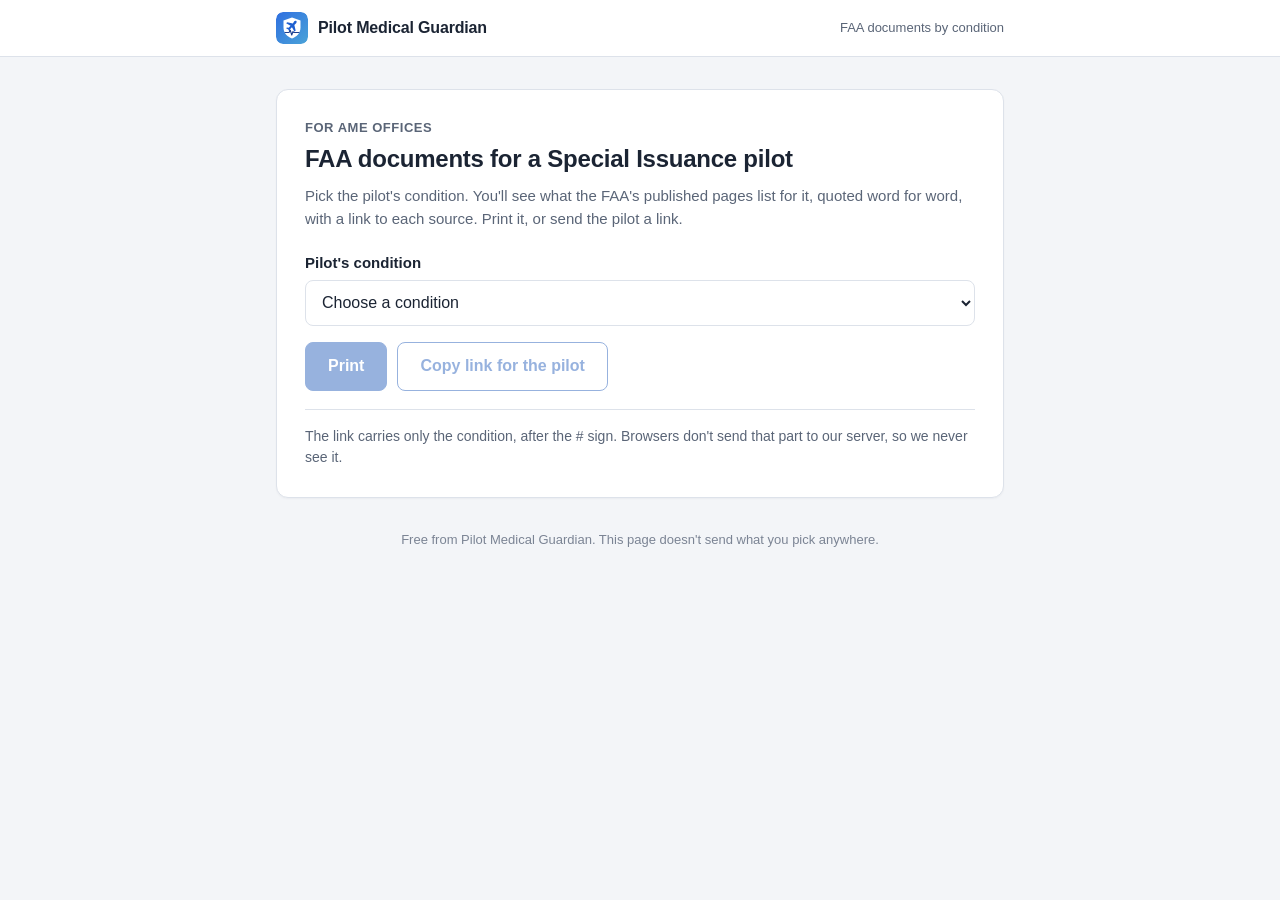
<file: sheet/index.html>
<!doctype html>
<html lang="en">
<head>
<meta charset="utf-8">
<meta name="viewport" content="width=device-width, initial-scale=1">
<meta name="referrer" content="no-referrer">
<title>FAA documents for a Special Issuance</title>
<style>
:root {
  color-scheme: light dark;
  --fg: #1b2433; --muted: #5a6577; --faint: #7b8494; --bg: #f3f5f8; --card: #ffffff; --rule: #dde2ea; --soft: #f7f9fc;
  --accent: #1a56b8; --accent-hover: #164a9f; --bar: #ffffff; --field: #ffffff; --quote: #c9d3e3;
}
@media (prefers-color-scheme: dark) {
  :root {
    --fg: #e8ecf2; --muted: #a3acba; --faint: #858e9c; --bg: #0f1318; --card: #181d24; --rule: #2a313b; --soft: #1d232b;
    --accent: #4d8ef0; --accent-hover: #6aa1f3; --bar: #141920; --field: #12171d; --quote: #3a4656;
  }
}
* { box-sizing: border-box; }
[hidden] { display: none !important; }
html { -webkit-text-size-adjust: 100%; }
body { margin: 0; background: var(--bg); color: var(--fg); font: 16px/1.55 -apple-system, BlinkMacSystemFont, "Segoe UI", Roboto, "Helvetica Neue", Arial, sans-serif; }
p { margin: 0 0 12px; }
a { color: var(--accent); text-underline-offset: 2px; }
a:focus-visible, button:focus-visible, select:focus-visible { outline: 3px solid var(--accent); outline-offset: 2px; }

.bar { background: var(--bar); border-bottom: 1px solid var(--rule); }
.bar-in { max-width: 760px; margin: 0 auto; padding: 12px 16px; display: flex; align-items: center; gap: 10px; }
.mark { flex: none; border-radius: 7px; }
.brand { font-weight: 650; font-size: 16px; letter-spacing: -0.01em; }
.tag { margin-left: auto; color: var(--muted); font-size: 13px; white-space: nowrap; }

main { max-width: 760px; margin: 0 auto; padding: 32px 16px 8px; }
.card { background: var(--card); border: 1px solid var(--rule); border-radius: 12px; padding: 28px; margin: 0 0 16px; box-shadow: 0 1px 2px rgba(16, 24, 40, 0.04); }
.eyebrow { color: var(--muted); font-size: 13px; font-weight: 600; letter-spacing: 0.04em; text-transform: uppercase; margin: 0 0 6px; }
h1, h2 { font-size: 24px; line-height: 1.25; letter-spacing: -0.01em; margin: 0 0 10px; }
.quiet { color: var(--muted); font-size: 15px; }

label { display: block; font-weight: 600; font-size: 15px; margin: 20px 0 6px; }
select, input { display: block; width: 100%; font: inherit; color: var(--fg); background: var(--field); border: 1px solid var(--rule); border-radius: 8px; padding: 11px 12px; min-height: 46px; }
.actions { display: flex; flex-wrap: wrap; gap: 10px; margin: 16px 0 8px; }
button { display: inline-flex; align-items: center; justify-content: center; gap: 8px; font: inherit; font-weight: 600; color: #fff; background: var(--accent); border: 1px solid var(--accent); border-radius: 8px; padding: 11px 22px; min-height: 46px; cursor: pointer; }
button:hover:not(:disabled) { background: var(--accent-hover); border-color: var(--accent-hover); }
button.secondary { color: var(--accent); background: transparent; }
button.secondary:hover:not(:disabled) { color: #fff; }
button:disabled { opacity: 0.45; cursor: default; }
#copied:empty { display: none; }
.actions a.btn { display: inline-flex; align-items: center; justify-content: center; box-sizing: border-box; font-weight: 600; color: var(--accent); background: transparent; border: 1px solid var(--accent); border-radius: 8px; padding: 11px 22px; min-height: 46px; text-decoration: none; }
.actions a.btn:hover { color: #fff; background: var(--accent-hover); border-color: var(--accent-hover); }
#linkbox { margin: 8px 0 12px; font-size: 15px; }
.privacy { margin: 18px 0 0; padding-top: 16px; border-top: 1px solid var(--rule); font-size: 14px; }

.dochead { border-bottom: 2px solid var(--fg); padding-bottom: 14px; margin: 0 0 20px; }
.dochead h2 { margin: 0 0 6px; }
.dochead .quiet { margin: 0; }
.printdate, .fill { display: none; }
.preview { margin: 8px 0 10px; }
.notice { background: var(--soft); border: 1px solid var(--rule); border-left: 4px solid var(--accent); border-radius: 8px; padding: 12px 14px; margin: 0 0 20px; }
.notice p { margin: 0 0 8px; font-weight: 600; }
ul.srclinks { margin: 0; padding: 0 0 0 20px; }
ul.srclinks > li { margin: 0 0 6px; overflow-wrap: anywhere; }
.verified { margin-top: 4px; }
.sendto { background: var(--soft); border: 1px solid var(--rule); border-left: 4px solid var(--accent); border-radius: 8px; padding: 12px 14px; margin: 0 0 20px; font-weight: 600; }

.letter { border: 1px solid var(--rule); border-left: 4px solid var(--accent); border-radius: 10px; padding: 12px 16px; margin: 0 0 16px; }
.letter p { margin: 0 0 6px; }
#letterlead { font-weight: 600; font-size: 15px; }

.block { border: 1px solid var(--rule); border-radius: 10px; margin: 0 0 16px; overflow: hidden; }
.block h3 { margin: 0; padding: 11px 16px; background: var(--soft); border-bottom: 1px solid var(--rule); font-size: 15px; line-height: 1.4; font-weight: 650; color: var(--fg); overflow-wrap: anywhere; }
.block > .body { padding: 14px 16px 12px; }
ul.quotes { margin: 0 0 8px; padding: 0 0 0 20px; }
ul.quotes > li { margin: 0 0 8px; padding-left: 4px; white-space: pre-line; overflow-wrap: anywhere; }
ul.quotes > li::marker { color: var(--faint); }
ul.sub { margin: 6px 0 0; padding: 0 0 0 22px; list-style: circle; }
ul.sub > li { margin: 0 0 4px; }
.more { color: var(--fg); font-size: 14px; margin: 4px 0 10px; padding: 8px 12px; background: var(--soft); border: 1px solid var(--rule); border-left: 3px solid var(--accent); border-radius: 6px; }
.q { margin: 0 0 6px; }
.meta { color: var(--muted); font-size: 13px; margin: 0; padding-top: 10px; border-top: 1px dashed var(--rule); }
.letter .meta { border-top: 0; padding-top: 2px; }
.url { display: none; }
.closing { margin-top: 20px; padding-top: 14px; border-top: 1px solid var(--rule); }
.closing p { font-size: 14px; }
.app { font-size: 15px; }
.app p { margin: 0; }
footer { color: var(--faint); font-size: 13px; text-align: center; padding: 8px 16px 40px; }
.printonly { display: none; }

@media (max-width: 480px) {
  main { padding-top: 20px; }
  .card { padding: 22px 16px; }
  .tag { display: none; }
  .actions button, .actions a.btn { flex: 1 1 100%; }
  .block h3, .block > .body { padding-left: 12px; padding-right: 12px; }
}
@media print {
  @page { size: letter; margin: 0.6in 0.65in 0.7in; @bottom-left { content: string(cond); font-size: 8pt; color: #333; } @bottom-right { content: counter(page) " / " counter(pages); font-size: 8pt; color: #333; } }
  #title { string-set: cond content(); }
  :root { --fg: #000; --muted: #333; --faint: #555; --bg: #fff; --card: #fff; --accent: #000; --rule: #999; --soft: #f2f2f2; }
  body { font-size: 10.5pt; line-height: 1.4; background: #fff; }
  .bar { border-bottom: 1.5pt solid #000; }
  .bar-in { max-width: none; padding: 0 0 6pt; }
  .tag { font-size: 9pt; color: #000; }
  main { max-width: none; padding: 10pt 0 0; }
  .card { padding: 0; margin: 0; border: 0; border-radius: 0; box-shadow: none; }
  .noprint, button, footer { display: none !important; }
  h2 { font-size: 16pt; }
  .dochead { border-bottom-width: 1pt; padding-bottom: 8pt; margin-bottom: 12pt; }
  .printdate { display: block; font-size: 9pt; color: #333; margin-top: 4pt; }
  .fill { display: flex; gap: 18pt; font-size: 9.5pt; margin: 0 0 12pt; }
  .fill span { flex: 1; border-bottom: 0.75pt solid #000; padding-bottom: 12pt; }
  .meta, .more, .closing, .letter, .notice { break-inside: avoid; }
  .notice { border-radius: 0; -webkit-print-color-adjust: exact; print-color-adjust: exact; }
  .more, .block .meta { break-before: avoid; }
  .block { break-inside: auto; border-color: #999; border-radius: 0; margin-bottom: 10pt; }
  .block h3 { font-size: 9.5pt; padding: 5pt 8pt; break-after: avoid; -webkit-print-color-adjust: exact; print-color-adjust: exact; }
  .block > .body { padding: 6pt 8pt; }
  .letter { border-radius: 0; break-inside: avoid; -webkit-print-color-adjust: exact; print-color-adjust: exact; }
  ul.quotes > li, ul.sub > li { break-inside: avoid; margin-bottom: 3pt; }
  .meta { font-size: 8.5pt; }
  a { color: #000; text-decoration: none; }
  .url { display: block; font-size: 8pt; word-break: break-all; }
  .printonly { display: block !important; }
}
</style>
</head>
<body>
<header class="bar">
  <div class="bar-in">
    <svg class="mark" viewBox="0 0 64 64" width="32" height="32" aria-hidden="true" focusable="false">
      <defs><linearGradient id="g" x1="0" y1="0" x2="1" y2="1"><stop offset="0" stop-color="#2f6fe0"/><stop offset="1" stop-color="#4aa3d8"/></linearGradient></defs>
      <rect width="64" height="64" rx="14" fill="url(#g)"/>
      <path d="M32 11 L49 17 V31 C49 42 41.5 49.5 32 53 C22.5 49.5 15 42 15 31 V17 Z" fill="#fff"/>
      <path d="M36.5 18.5 c1.2-1.2 3.2-1.4 4.2-.4 s.8 3-.4 4.2 l-3.6 3.6 2.6 11.2 -2.2 2.2 -5.2-8.8 -3.8 3.8 .5 3.4 -1.7 1.7 -2.3-4.4 -4.4-2.3 1.7-1.7 3.4 .5 3.8-3.8 -8.8-5.2 2.2-2.2 11.2 2.6 z" fill="#1f5fd0"/>
      <path d="M18 41 H26 L28.5 36.5 L31.5 46 L34 39 L35.5 41 H46" fill="none" stroke="#1d3f8f" stroke-width="2.2" stroke-linecap="round" stroke-linejoin="round"/>
    </svg>
    <span class="brand">Pilot Medical Guardian</span>
    <span class="tag">FAA documents by condition</span>
  </div>
</header>
<main>
  <section id="loading" class="card"><p class="quiet">Loading the list...</p></section>

  <section id="office" class="card noprint" hidden>
    <p class="eyebrow">For AME offices</p>
    <h1>FAA documents for a Special Issuance pilot</h1>
    <p class="quiet" id="intro">Pick the pilot's condition. You'll see what the FAA's published pages list for it, quoted word for word, with a link to each source. Print it, or send the pilot a link.</p>
    <label for="cond">Pilot's condition</label>
    <select id="cond"><option value="">Choose a condition</option></select>
    <div class="actions">
      <button id="print" type="button" disabled>Print</button>
      <button id="copy" type="button" class="secondary" disabled>Copy link for the pilot</button>
    </div>
    <p id="copied" class="quiet" aria-live="polite"></p>
    <input id="linkbox" type="text" readonly hidden aria-label="Link for the pilot">
    <p class="quiet privacy">The link carries only the condition, after the # sign. Browsers don't send that part to our server, so we never see it.</p>
  </section>

  <p id="preview" class="eyebrow preview noprint" hidden>Preview</p>
  <article id="sheet" class="card" hidden>
    <div class="dochead">
      <p class="eyebrow">FAA documents for a Special Issuance</p>
      <h2 id="title"></h2>
      <p class="quiet" id="wordsline">In the FAA's own words, from its published pages.</p>
      <p class="quiet verified" id="verified" hidden></p>
      <p class="printdate" id="printdate"></p>
    </div>
    <div class="fill"><span>Pilot</span><span>Date of birth</span><span>AME office</span></div>
    <p id="asknote" class="sendto" hidden>Ask your AME's office where to send these.</p>
    <div class="notice" id="recheck" hidden>
      <p>We're re-checking this list against the FAA's current pages. Until that's done, read the FAA's own pages:</p>
      <ul class="srclinks" id="srclinks"></ul>
    </div>
    <div class="letter" id="letter" hidden>
      <p id="letterlead"></p>
      <p class="q" id="letterq"></p>
      <p class="meta" id="lettermeta"></p>
    </div>
    <div id="blocks"></div>
    <div class="closing">
      <p class="quiet" id="pageline"></p>
      <p class="quiet" id="closingline">This is the FAA's published wording, not medical or certification advice, and not a review of any pilot's case.</p>
      <p class="quiet printonly">Free from Pilot Medical Guardian.</p>
    </div>
    <div id="pilotprint" class="actions noprint" hidden><button id="print2" type="button">Print</button><a id="openapp" class="btn" hidden>Open in the app</a></div>
    <p id="openappnote" class="quiet noprint" hidden>Opens Pilot Medical Guardian if it is installed on this iPhone, iPad or Mac.</p>
  </article>

  <section id="app" class="card app noprint" hidden><p class="quiet">With Guardian Pro, the Pilot Medical Guardian app can send these to your AME as one encrypted packet. <a href="https://apps.apple.com/app/id6772534988" target="_blank" rel="noopener noreferrer">Get it on the App Store</a></p></section>

  <section id="bad" class="card" hidden>
    <h1>This link looks incomplete</h1>
    <p>Copy the whole link, or ask your AME's office to send it again.</p>
  </section>

  <section id="error" class="card" hidden>
    <h1>The list didn't load</h1>
    <p>Check your connection and reload this page.</p>
  </section>
</main>
<footer id="foot" hidden>Free from Pilot Medical Guardian. This page doesn't send what you pick anywhere.</footer>
<script>
// The AME request sheet. Office view: pick a condition, print or copy a link.
// Pilot view: the link's #fragment (never sent to a server) carries only the condition id. No contact field
// (Ryan 11/12: removed, so nobody can make a link on our address that tells a pilot where to send records).
// Everything shown from the data is the FAA's words. The server serves the data only while a fresh daily re-check
// vouches for it (X-Sheet-Verified); otherwise it answers 503 and this page shows links-only mode from
// sheet-links.json: condition names and links to the FAA's pages, no quotes and no checked dates.
(async () => {
  const $ = (id) => document.getElementById(id);
  const views = ["loading", "office", "preview", "sheet", "app", "bad", "error", "foot"];
  const show = (...ids) => { for (const v of views) $(v).hidden = !ids.includes(v); };
  const FAA = /^https:\/\/(www\.faa\.gov|www\.ecfr\.gov)\//;
  const SI_ID = /^si-[a-z0-9-]+$/;   // the app's own Special Issuance checklist ids
  const day = (d) => new Date(d + "T00:00:00Z").toLocaleDateString("en-US", { year: "numeric", month: "short", day: "numeric", timeZone: "UTC" });
  const el = (tag, cls, text) => { const e = document.createElement(tag); if (cls) e.className = cls; if (text) e.textContent = text; return e; };
  const quote = (q) => "\u201C" + q + "\u201D";
  const TITLE = document.title;
  const stamp = () => { $("printdate").textContent = "Printed " + new Date().toLocaleDateString("en-US", { year: "numeric", month: "short", day: "numeric" }); };
  window.addEventListener("beforeprint", stamp);
  let copiedTimer = 0;
  const meta = (url, checked) => {
    const p = el("p", "meta"), a = el("a", null, "Source: FAA");
    if (FAA.test(url)) { a.href = url; a.target = "_blank"; a.rel = "noopener noreferrer"; }
    p.append(a, " \u00B7 Checked " + day(checked), el("span", "url", url));
    return p;
  };

  let data, linksOnly = false, verified = "";
  try {
    const r = await fetch("/sheet/sheet-data.json", { cache: "no-cache" });
    if (!r.ok) throw new Error("load");
    data = await r.json();
    verified = r.headers.get("X-Sheet-Verified") || "";
  } catch {
    try {
      const r = await fetch("/sheet/sheet-links.json", { cache: "no-cache" });
      if (!r.ok) throw new Error("load");
      data = await r.json();
      linksOnly = true;
    } catch { return show("error"); }
  }
  const vdate = verified ? new Date(verified) : null;
  if (!linksOnly && vdate && !isNaN(vdate.getTime())) {
    $("verified").textContent = "Re-checked against the FAA's current pages on " +
      vdate.toLocaleDateString("en-US", { year: "numeric", month: "short", day: "numeric" }) + ".";
    $("verified").hidden = false;
  }
  if (linksOnly) {
    $("wordsline").hidden = true;
    // Nothing is quoted in this mode, so the closing lines must not say it is.
    $("closingline").textContent = "Links to the FAA's own pages, not medical or certification advice, and not a review of any pilot's case.";
    $("intro").textContent = "Pick the pilot's condition. You'll see links to the FAA's published pages for it. Print it, or send the pilot a link.";
  }
  // Links-only mode: one link per FAA source, named by its file ("FAA page" for the condition's own page).
  const docName = (url) => {
    try { return "FAA document: " + decodeURIComponent(new URL(url).pathname.split("/").filter(Boolean).pop() || ""); }
    catch { return "FAA document"; }
  };
  function sources(c) {
    const ul = $("srclinks");
    ul.replaceChildren();
    for (const u of Array.isArray(c.sources) ? c.sources : []) {
      const li = el("li"), a = el("a", null, u === c.page ? "FAA page" : docName(u));
      if (FAA.test(u)) { a.href = u; a.target = "_blank"; a.rel = "noopener noreferrer"; }
      li.append(a, el("span", "url", u));
      ul.append(li);
    }
  }
  const byId = new Map(data.conditions.map((c) => [c.id, c]));

  function render(c, pilot) {
    $("title").textContent = c.name.trim();
    document.title = c.name.trim() + ": FAA documents for a Special Issuance";
    $("recheck").hidden = !linksOnly;
    if (linksOnly) sources(c);
    // The letter line only when the curated list has the FAA's letter sentence for this condition (c.letter).
    $("letter").hidden = linksOnly || !c.letter;
    if (!linksOnly && c.letter) {
      $("letterlead").textContent = "About the pilot's FAA Authorization letter, the FAA says:";
      $("letterq").textContent = quote(c.letter.quote);
      $("lettermeta").replaceWith(Object.assign(meta(c.letter.sourceURL, c.letter.checked), { id: "lettermeta" }));
    }
    // One block per FAA document: its own heading, its words in the FAA's order, its source and check date.
    // A quote is a string, or {quote, sub} for an FAA list item whose sub-items sit indented under it.
    // "more" adds our own line (not FAA words) saying the document lists more than the block quotes.
    const box = $("blocks");
    box.replaceChildren();
    for (const b of linksOnly ? [] : c.blocks) {
      const sec = el("section", "block"), ul = el("ul", "quotes");
      for (const q of b.quotes) {
        if (typeof q === "string") { ul.append(el("li", null, quote(q))); continue; }
        const li = el("li", null, quote(q.quote)), sub = el("ul", "sub");
        for (const s of Array.isArray(q.sub) ? q.sub : []) sub.append(el("li", null, quote(s)));
        if (sub.childElementCount) li.append(sub);
        ul.append(li);
      }
      const inner = el("div", "body");
      inner.append(ul);
      sec.append(el("h3", null, b.title), inner);
      if (b.more === true) {
        const p = el("p", "more"), a = el("a", null, "Read it in full on the FAA's page");
        if (FAA.test(b.sourceURL)) { a.href = b.sourceURL; a.target = "_blank"; a.rel = "noopener noreferrer"; }
        p.append("This FAA page lists more than is quoted here. ", a, ".");
        inner.append(p);
      }
      inner.append(meta(b.sourceURL, b.checked));
      box.append(sec);
    }
    const page = $("pageline"), a = el("a", null, "the FAA's page for this condition");
    if (FAA.test(c.page)) { a.href = c.page; a.target = "_blank"; a.rel = "noopener noreferrer"; }
    page.replaceChildren("Not every word on the FAA's page is quoted here. Read ", a, ".", el("span", "url", c.page));
    page.hidden = linksOnly; // links-only: the condition's FAA page is already the first link in the notice
    $("asknote").hidden = !pilot;
    $("pilotprint").hidden = !pilot;
  }

  function office() {
    const sel = $("cond");
    if (sel.options.length === 1) for (const c of data.conditions) sel.append(new Option(c.name.trim(), c.id));
    const update = () => {
      const c = byId.get(sel.value);
      $("print").disabled = $("copy").disabled = !c;
      $("copied").textContent = "";
      clearTimeout(copiedTimer);
      $("copy").textContent = "Copy link for the pilot";
      if (!c) document.title = TITLE;
      $("linkbox").hidden = true;
      if (c) { render(c, false); stamp(); show("office", "preview", "sheet", "foot"); }
      else show("office", "foot");
    };
    sel.onchange = update;
    $("print").onclick = () => window.print();
    $("copy").onclick = async () => {
      const p = new URLSearchParams({ for: "pilot", c: sel.value });
      const link = location.origin + location.pathname + "#" + p.toString();
      try {
        await navigator.clipboard.writeText(link);
        $("copy").textContent = "Copied";
        clearTimeout(copiedTimer);
        copiedTimer = setTimeout(() => { $("copy").textContent = "Copy link for the pilot"; }, 2000);
        $("copied").textContent = "Link copied. Paste it into an email or text to the pilot.";
      } catch {
        $("copied").textContent = "Copy this link and send it to the pilot:";
        $("linkbox").value = link;
        $("linkbox").hidden = false;
        $("linkbox").select();
      }
    };
    update();
  }

  function route() {
    const p = new URLSearchParams(location.hash.slice(1));
    if (p.get("for") !== "pilot") return office();
    const c = byId.get(p.get("c") || "");
    if (!c) { document.title = TITLE; return show("bad", "foot"); }
    render(c, true);
    // Opens the pilot's app on this condition's FAA checklist (pmg://si). Only a known condition's own id goes in it.
    // Shown only on Apple devices (iPadOS reports itself as a Mac), where the app can be installed; elsewhere the
    // link would do nothing. The App Store link below covers getting the app.
    const appleDevice = /iPhone|iPad|iPod|Macintosh/.test(navigator.userAgent);
    const showApp = appleDevice && SI_ID.test(c.id);
    $("openapp").hidden = $("openappnote").hidden = !showApp;
    if (showApp) $("openapp").href = "pmg://si?faa=" + c.id;
    stamp();
    show("sheet", "app", "foot");
  }
  $("print2").onclick = () => window.print();
  window.addEventListener("hashchange", route);
  route();
})();
</script>
</body>
</html>
</file>
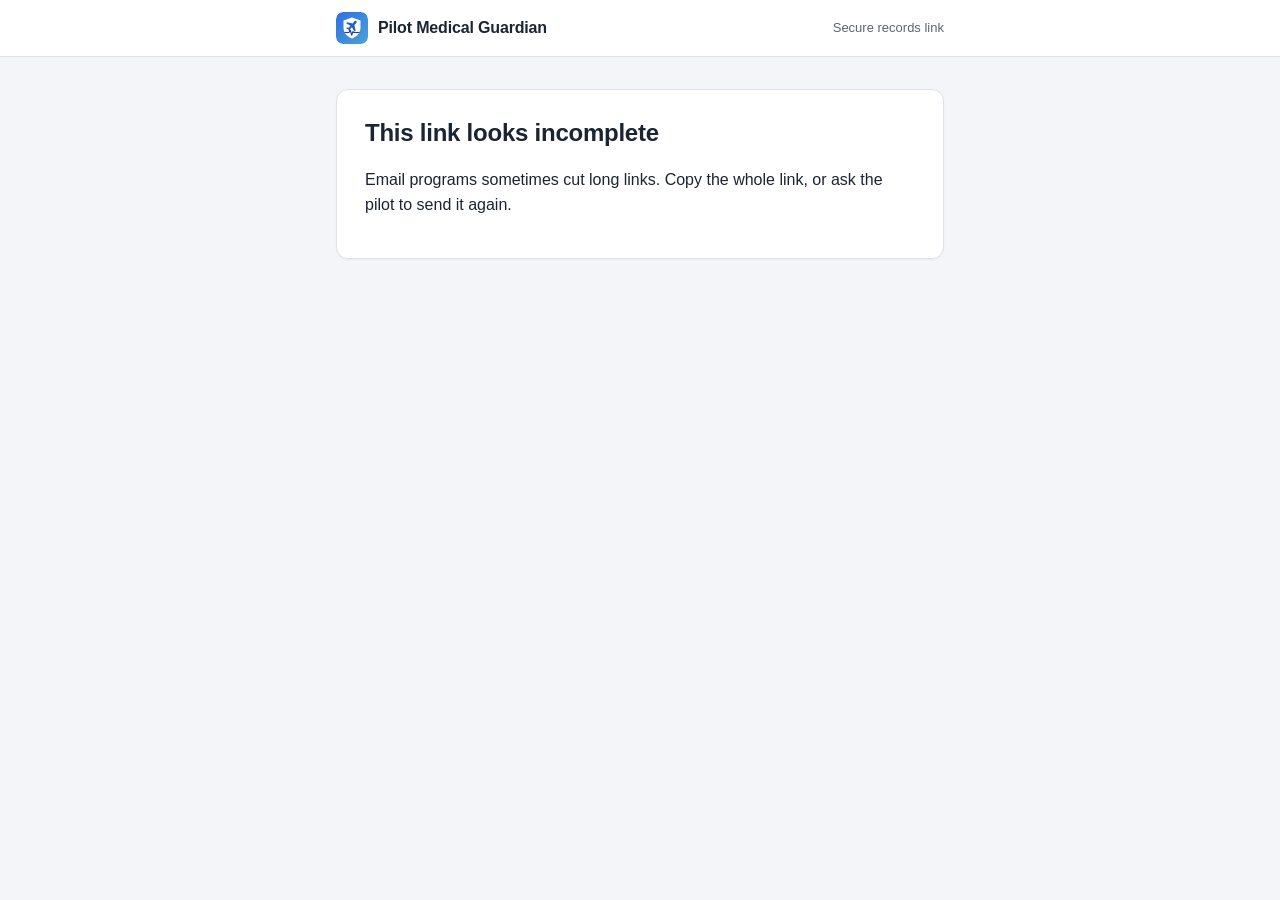
<file: viewer.html>
<!doctype html>
<html lang="en">
<head>
<meta charset="utf-8">
<meta name="viewport" content="width=device-width, initial-scale=1">
<meta name="robots" content="noindex, nofollow">
<meta name="referrer" content="no-referrer">
<title>Medical records from a pilot</title>
<style>
:root {
  color-scheme: light dark;
  --fg: #1b2433; --muted: #5a6577; --faint: #7b8494; --bg: #f3f5f8; --card: #ffffff; --rule: #dde2ea; --soft: #f7f9fc;
  --accent: #1a56b8; --accent-hover: #164a9f; --bar: #ffffff; --ok: #1e7a46; --err: #b42318;
}
@media (prefers-color-scheme: dark) {
  :root {
    --fg: #e8ecf2; --muted: #a3acba; --faint: #858e9c; --bg: #0f1318; --card: #181d24; --rule: #2a313b; --soft: #1d232b;
    --accent: #4d8ef0; --accent-hover: #6aa1f3; --bar: #141920; --ok: #4cc27f; --err: #f2867c;
  }
}
* { box-sizing: border-box; }
[hidden] { display: none !important; }
html { -webkit-text-size-adjust: 100%; }
body { margin: 0; background: var(--bg); color: var(--fg); font: 16px/1.55 -apple-system, BlinkMacSystemFont, "Segoe UI", Roboto, "Helvetica Neue", Arial, sans-serif; }
p { margin: 0 0 12px; }
a { color: var(--accent); text-underline-offset: 2px; }
a:focus-visible, button:focus-visible { outline: 3px solid var(--accent); outline-offset: 2px; }

.bar { background: var(--bar); border-bottom: 1px solid var(--rule); }
.bar-in { max-width: 640px; margin: 0 auto; padding: 12px 16px; display: flex; align-items: center; gap: 10px; }
.mark { flex: none; border-radius: 7px; }
.brand { font-weight: 650; font-size: 16px; letter-spacing: -0.01em; }
.tag { margin-left: auto; color: var(--muted); font-size: 13px; white-space: nowrap; }

main { max-width: 640px; margin: 0 auto; padding: 32px 16px 8px; }
.card { background: var(--card); border: 1px solid var(--rule); border-radius: 12px; padding: 28px; box-shadow: 0 1px 2px rgba(16, 24, 40, 0.04); }
.eyebrow { color: var(--muted); font-size: 13px; font-weight: 600; letter-spacing: 0.04em; text-transform: uppercase; margin: 0 0 6px; }
h1 { font-size: 24px; line-height: 1.25; letter-spacing: -0.01em; margin: 0 0 20px; }
.quiet { color: var(--muted); font-size: 15px; margin: 0; }

.doc { display: flex; align-items: center; gap: 14px; padding: 14px 16px; background: var(--soft); border: 1px solid var(--rule); border-radius: 10px; }
.doc-icon { flex: none; color: var(--faint); }
.doc-text { min-width: 0; }
.doc-name { font-weight: 600; margin: 0; overflow-wrap: anywhere; }
.doc-meta { color: var(--muted); font-size: 14px; margin: 2px 0 0; }

.facts { display: grid; grid-template-columns: 1fr 1fr; gap: 0; margin: 16px 0 24px; border: 1px solid var(--rule); border-radius: 10px; overflow: hidden; }
.facts div { padding: 10px 16px; }
.facts div + div { border-left: 1px solid var(--rule); }
.facts dt { color: var(--muted); font-size: 13px; }
.facts dd { margin: 2px 0 0; font-weight: 600; font-variant-numeric: tabular-nums; }

button { display: inline-flex; align-items: center; justify-content: center; gap: 8px; font: inherit; font-size: 17px; font-weight: 600; color: #fff; background: var(--accent); border: 0; border-radius: 8px; padding: 13px 28px; cursor: pointer; min-height: 48px; }
button:hover { background: var(--accent-hover); }
button:disabled { opacity: 0.6; cursor: default; }
.meter { height: 6px; margin: 14px 0 0; background: var(--rule); border-radius: 3px; overflow: hidden; }
.meter-fill { height: 100%; width: 0; background: var(--accent); transition: width 0.2s ease; }
.progress { margin: 10px 0 0; font-size: 15px; color: var(--muted); min-height: 0; }
.progress:empty { display: none; }
.progress.done { color: var(--ok); font-weight: 600; }

.notes { list-style: none; margin: 24px 0 0; padding: 20px 0 0; border-top: 1px solid var(--rule); }
.notes li { display: flex; gap: 10px; color: var(--muted); font-size: 14px; line-height: 1.5; }
.notes li + li { margin-top: 10px; }
.notes svg { flex: none; margin-top: 1px; color: var(--faint); }

.resource { margin: 16px 0 0; padding: 16px 20px; border: 1px solid var(--rule); border-radius: 12px; background: var(--card); font-size: 15px; }
.resource p { margin: 0; }
.resource-title { color: var(--muted); }


@media (max-width: 480px) {
  main { padding-top: 20px; }
  .card { padding: 22px 18px; }
  .tag { display: none; }
  button { width: 100%; }
}
@media print {
  body { background: #fff; color: #000; }
  .bar, .card, .resource, .doc, .facts { border-color: #bbb; box-shadow: none; background: #fff; }
  button, .meter, .progress, .resource, .noaccount, .check { display: none !important; }
}
.nowrap { white-space: nowrap; }
.check { display: flex; gap: 10px; align-items: flex-start; margin: 0 0 16px; padding: 10px 14px; background: var(--soft); border: 1px solid var(--rule); border-left: 3px solid var(--accent); border-radius: 8px; font-size: 14px; }
.check svg { flex: none; margin-top: 2px; color: var(--faint); }
.noaccount { margin: 10px 0 0; color: var(--faint); font-size: 13px; }
main { padding-bottom: 40px; }
.code { margin: 0 0 16px; }
.code label { display: block; font-weight: 600; margin: 0 0 6px; }
.code input { box-sizing: border-box; width: 11ch; font: inherit; font-size: 22px; letter-spacing: 0.12em; font-variant-numeric: tabular-nums; color: var(--fg); background: var(--card); border: 1px solid var(--rule); border-radius: 8px; padding: 8px 12px; }
.code input:focus-visible { outline: 3px solid var(--accent); outline-offset: 2px; }
.code-hint { margin: 6px 0 0; color: var(--muted); font-size: 14px; }
.code-err { margin: 6px 0 0; color: var(--err); font-size: 15px; font-weight: 600; }
.code-err:empty { display: none; }
@media print { .code { display: none !important; } }

</style>
</head>
<body>
<header class="bar">
  <div class="bar-in">
    <svg class="mark" viewBox="0 0 64 64" width="32" height="32" aria-hidden="true" focusable="false">
      <defs><linearGradient id="g" x1="0" y1="0" x2="1" y2="1"><stop offset="0" stop-color="#2f6fe0"/><stop offset="1" stop-color="#4aa3d8"/></linearGradient></defs>
      <rect width="64" height="64" rx="14" fill="url(#g)"/>
      <path d="M32 11 L49 17 V31 C49 42 41.5 49.5 32 53 C22.5 49.5 15 42 15 31 V17 Z" fill="#fff"/>
      <path d="M36.5 18.5 c1.2-1.2 3.2-1.4 4.2-.4 s.8 3-.4 4.2 l-3.6 3.6 2.6 11.2 -2.2 2.2 -5.2-8.8 -3.8 3.8 .5 3.4 -1.7 1.7 -2.3-4.4 -4.4-2.3 1.7-1.7 3.4 .5 3.8-3.8 -8.8-5.2 2.2-2.2 11.2 2.6 z" fill="#1f5fd0"/>
      <path d="M18 41 H26 L28.5 36.5 L31.5 46 L34 39 L35.5 41 H46" fill="none" stroke="#1d3f8f" stroke-width="2.2" stroke-linecap="round" stroke-linejoin="round"/>
    </svg>
    <span class="brand">Pilot Medical Guardian</span>
    <span class="tag">Secure records link</span>
  </div>
</header>

<main>
  <section id="loading" class="card"><p class="quiet">Opening the link...</p></section>

  <section id="ready" class="card" hidden>
    <p class="eyebrow">Records for an FAA medical exam</p>
    <h1>Medical records sent by a pilot</h1>

    <div class="doc">
      <svg class="doc-icon" viewBox="0 0 40 48" width="40" height="48" aria-hidden="true" focusable="false">
        <path d="M6 2 H26 L36 12 V44 a2 2 0 0 1 -2 2 H6 a2 2 0 0 1 -2 -2 V4 a2 2 0 0 1 2 -2 z" fill="none" stroke="currentColor" stroke-width="2"/>
        <path d="M26 2 V12 H36" fill="none" stroke="currentColor" stroke-width="2"/>
        <rect x="8" y="27" width="24" height="11" rx="2" fill="#c8102e"/>
        <text x="20" y="35.5" text-anchor="middle" font-size="8" font-weight="700" fill="#fff" font-family="-apple-system, Segoe UI, Arial, sans-serif">PDF</text>
      </svg>
      <div class="doc-text">
        <p class="doc-name" id="filename">Pilot medical records.pdf</p>
        <p class="doc-meta">PDF document<span id="sizepart"></span></p>
      </div>
    </div>

    <dl class="facts">
      <div><dt>Sent</dt><dd id="sent"></dd></div>
      <div><dt>Link stops working</dt><dd id="expires"></dd></div>
    </dl>

    <p class="check">
      <svg viewBox="0 0 20 20" width="18" height="18" aria-hidden="true" focusable="false"><path d="M3 5.5 h14 v9 h-14 z M3 5.5 l7 5 l7 -5" fill="none" stroke="currentColor" stroke-width="1.6" stroke-linejoin="round"/></svg>
      <span>Not expecting this? Check with the pilot before you open the file.</span>
    </p>
    <div class="code" id="codebox" hidden>
      <label for="code">Code from the pilot</label>
      <input id="code" type="text" inputmode="numeric" autocomplete="off" maxlength="7" spellcheck="false" aria-describedby="codehint codeerr">
      <p class="code-hint" id="codehint">The pilot gives you this 6-digit code separately from the link.</p>
      <p class="code-err" id="codeerr" aria-live="polite"></p>
    </div>
    <button id="download" type="button">
      <svg viewBox="0 0 20 20" width="18" height="18" aria-hidden="true" focusable="false"><path d="M10 3 V13 M5.5 8.5 L10 13 L14.5 8.5 M4 16.5 H16" fill="none" stroke="currentColor" stroke-width="2" stroke-linecap="round" stroke-linejoin="round"/></svg>
      <span>Download PDF</span>
    </button>
    <div class="meter" id="meter" hidden><div class="meter-fill" id="meter-fill"></div></div>
    <p id="progress" class="progress" aria-live="polite"></p>
    <p class="noaccount">No account or password is needed to download this file.</p>

    <ul class="notes">
      <li>
        <svg viewBox="0 0 20 20" width="18" height="18" aria-hidden="true" focusable="false"><rect x="4" y="9" width="12" height="8" rx="1.5" fill="none" stroke="currentColor" stroke-width="1.6"/><path d="M7 9 V6.5 a3 3 0 0 1 6 0 V9" fill="none" stroke="currentColor" stroke-width="1.6"/></svg>
        <span>The pilot encrypted this file on their device. Pilot Medical Guardian doesn't have the key and can't read it.</span>
      </li>
      <li>
        <svg viewBox="0 0 20 20" width="18" height="18" aria-hidden="true" focusable="false"><circle cx="10" cy="10" r="7" fill="none" stroke="currentColor" stroke-width="1.6"/><path d="M10 9 V14 M10 6.2 V6.4" fill="none" stroke="currentColor" stroke-width="1.8" stroke-linecap="round"/></svg>
        <span>The pilot prepared these records. Pilot Medical Guardian doesn't review or verify them, and nothing here is medical advice or an FAA determination.</span>
      </li>
    </ul>
  </section>

  <aside id="resource" class="resource" hidden>
    <p class="resource-title">Have a Special Issuance pilot coming in?</p>
    <p><a href="sheet" target="_blank" rel="noopener noreferrer">Free list of the FAA's documents by condition</a></p>
  </aside>

  <section id="gone" class="card" hidden>
    <h1>This link isn't working</h1>
    <p>It may have expired or been stopped. Ask the pilot to send a new one.</p>
  </section>

  <section id="locked" class="card" hidden>
    <h1>This link has stopped working</h1>
    <p>The code was entered wrong too many times, so the file was deleted. Ask the pilot to send a new link.</p>
  </section>

  <section id="limit" class="card" hidden>
    <h1>This link can't be used again</h1>
    <p>This link has been downloaded the most times it allows. Ask the pilot to send a new one.</p>
  </section>

  <section id="incomplete" class="card" hidden>
    <h1>This link looks incomplete</h1>
    <p>Email programs sometimes cut long links. Copy the whole link, or ask the pilot to send it again.</p>
  </section>

  <section id="notpdf" class="card" hidden>
    <h1>This file couldn't be opened</h1>
    <p>Nothing was downloaded. Ask the pilot to send a new link.</p>
  </section>

  <section id="error" class="card" hidden>
    <h1>Something went wrong</h1>
    <p>Check your connection and reload this page. If it keeps happening, ask the pilot to send a new link.</p>
  </section>
</main>

<script>
// PMGL v1: the secure-link file format (SecureLink/README.md, "The file format").
// Shared by the AME viewer (inlined into the page at build time, with the `export` keywords stripped) and the tests.
// The app writes the same bytes with CryptoKit. Pure WebCrypto: runs in browsers and Node 20+.

const PMGL_MAGIC = [0x50, 0x4d, 0x47, 0x4c]; // "PMGL"
const PMGL_VERSION = 1;
const PMGL_CHUNK = 4 * 1024 * 1024;          // plaintext bytes per non-final chunk
const PMGL_TAG = 16;                          // AES-GCM tag
const PMGL_HEADER = 16;                       // magic(4) version(1) zero(3) noncePrefix(8)

function pmglU32(n) {
  const b = new Uint8Array(4);
  new DataView(b.buffer).setUint32(0, n, false);
  return b;
}
function pmglCat(...parts) {
  let n = 0;
  for (const p of parts) n += p.length;
  const out = new Uint8Array(n);
  let k = 0;
  for (const p of parts) { out.set(p, k); k += p.length; }
  return out;
}
const pmglNonce = (prefix, i) => pmglCat(prefix, pmglU32(i));
const pmglAAD = (header, i, isFinal) => pmglCat(header, pmglU32(i), new Uint8Array([isFinal ? 1 : 0]));

function pmglHeader(prefix) {
  const h = new Uint8Array(PMGL_HEADER);
  h.set(PMGL_MAGIC, 0);
  h[4] = PMGL_VERSION;
  h.set(prefix, 8);
  return h;
}

async function pmglImportKey(raw) {
  if (raw.length !== 32) throw new Error("format");
  return crypto.subtle.importKey("raw", raw, { name: "AES-GCM" }, false, ["encrypt", "decrypt"]);
}

/// Reference encryptor (tests; the app does the same in CryptoKit). A full-size chunk is never final, so a plaintext
/// that is an exact multiple of PMGL_CHUNK (including empty) ends with an empty final chunk.
async function pmglEncrypt(rawKey, plaintext, prefix = crypto.getRandomValues(new Uint8Array(8))) {
  const key = await pmglImportKey(rawKey);
  const header = pmglHeader(prefix);
  const parts = [header];
  for (let i = 0, off = 0; ; i++) {
    const end = Math.min(off + PMGL_CHUNK, plaintext.length);
    const isFinal = end - off < PMGL_CHUNK;
    parts.push(new Uint8Array(await crypto.subtle.encrypt(
      { name: "AES-GCM", iv: pmglNonce(prefix, i), additionalData: pmglAAD(header, i, isFinal), tagLength: 128 },
      key, plaintext.subarray(off, end))));
    off = end;
    if (isFinal) break;
  }
  return pmglCat(...parts);
}

/// "Require a code" (SecureLink/README.md): the 6-digit code the pilot reads to the AME, mixed with the link key K.
/// fileKey encrypts the PDF instead of K; verifier (base64url, no padding, 43 chars) is what the server checks. The
/// code itself never leaves the browser. salt = "pmgl-code-v1:" + code; HKDF-SHA256 with two different info strings.
function pmglB64url(bytes) {
  let s = "";
  for (const b of bytes) s += String.fromCharCode(b);
  return btoa(s).replace(/\+/g, "-").replace(/\//g, "_").replace(/=+$/, "");
}
async function pmglCodeKeys(rawK, code) {
  if (rawK.length !== 32 || !/^[0-9]{6}$/.test(code)) throw new Error("format");
  const enc = new TextEncoder();
  const ikm = await crypto.subtle.importKey("raw", rawK, "HKDF", false, ["deriveBits"]);
  const salt = enc.encode("pmgl-code-v1:" + code);
  const derive = async (info) => new Uint8Array(await crypto.subtle.deriveBits(
    { name: "HKDF", hash: "SHA-256", salt, info: enc.encode(info) }, ikm, 256));
  const fileKey = await derive("pmgl file key");
  const verifier = pmglB64url(await derive("pmgl code verifier"));
  return { fileKey, verifier };
}

/// Streaming decryptor: push() network pieces as they arrive (returns finished plaintext chunks), then finish().
/// Holds at most one chunk plus one network piece, so an 80 MB file never needs two full copies in memory.
class PmglDecryptor {
  #key; #pending = []; #len = 0; #header = null; #prefix = null; #i = 0;
  constructor(key) { this.#key = key; }

  #take(n) {
    const out = new Uint8Array(n);
    let k = 0;
    while (k < n) {
      const p = this.#pending[0];
      const use = Math.min(p.length, n - k);
      out.set(p.subarray(0, use), k);
      k += use;
      if (use === p.length) this.#pending.shift(); else this.#pending[0] = p.subarray(use);
    }
    this.#len -= n;
    return out;
  }

  async #open(c, isFinal) {
    const p = new Uint8Array(await crypto.subtle.decrypt(
      { name: "AES-GCM", iv: pmglNonce(this.#prefix, this.#i), additionalData: pmglAAD(this.#header, this.#i, isFinal), tagLength: 128 },
      this.#key, c));
    this.#i++;
    return p;
  }

  async push(bytes) {
    if (bytes && bytes.length) { this.#pending.push(bytes); this.#len += bytes.length; }
    const out = [];
    if (!this.#header) {
      if (this.#len < PMGL_HEADER) return out;
      const h = this.#take(PMGL_HEADER);
      const ok = PMGL_MAGIC.every((x, j) => h[j] === x) && h[4] === PMGL_VERSION && h[5] === 0 && h[6] === 0 && h[7] === 0;
      if (!ok) throw new Error("format");
      this.#header = h;
      this.#prefix = h.slice(8, 16);
    }
    while (this.#len > PMGL_CHUNK + PMGL_TAG) out.push(await this.#open(this.#take(PMGL_CHUNK + PMGL_TAG), false));
    return out;
  }

  async finish() {
    if (!this.#header) throw new Error("format");
    if (this.#len < PMGL_TAG || this.#len >= PMGL_CHUNK + PMGL_TAG) throw new Error("format");
    return this.#open(this.#take(this.#len), true);
  }
}


// The AME's page. Reads the key from the #fragment (never sent to the server), removes it from the address bar,
// shows the expiry, and on the Download click fetches the encrypted file straight from storage and decrypts it here.
// The PMGL decryptor (shared/pmgl.mjs) is inlined above this script at build time.
(async () => {
  const $ = (id) => document.getElementById(id);
  const show = (id) => { for (const s of document.querySelectorAll("section")) s.hidden = s.id !== id; $("resource").hidden = id !== "ready"; };
  const frag = location.hash.slice(1);
  history.replaceState(null, "", location.pathname);
  // "#<id>.<key>", or "#<id>.<key>.c" when the pilot also gave the AME a 6-digit code (it never goes in the link).
  const m = /^([A-Za-z0-9_-]{22})\.([A-Za-z0-9_-]{43})(\.c)?$/.exec(frag);
  if (!m) return show("incomplete");
  const [, id, k, hasCode] = m;
  const fromB64url = (s) => Uint8Array.from(atob(s.replace(/-/g, "+").replace(/_/g, "/") + "=".repeat((4 - (s.length % 4)) % 4)), (c) => c.charCodeAt(0));

  let info;
  try {
    const r = await fetch(`/v1/links/${id}/info`, { cache: "no-store" });
    if (!r.ok) return show(r.status === 410 ? "gone" : "error");
    info = await r.json();
  } catch { return show("error"); }
  const short = { year: "numeric", month: "short", day: "numeric" };
  const exp = new Date(info.expiresAt);
  $("expires").textContent = exp.toLocaleDateString(undefined, short);
  $("sent").textContent = new Date(info.sentAt).toLocaleDateString(undefined, short);   // the viewer's own time zone
  $("filename").replaceChildren("Pilot medical records ", Object.assign(document.createElement("span"), { className: "nowrap", textContent: `${info.sentDay}.pdf` }));
  const kb = Math.round(info.size / 1e3);
  if (info.size > 0) $("sizepart").textContent = `, about ${kb < 1000 ? `${Math.max(1, kb)} KB` : `${(info.size / 1e6).toFixed(1)} MB`}`;
  // Ask for the code when the link says so, or when the server says so (an email program may have cut the ".c").
  const needsCode = !!hasCode || info.needsCode === true;
  $("codebox").hidden = !needsCode;
  document.querySelector(".noaccount").hidden = needsCode;
  $("code").addEventListener("keydown", (e) => { if (e.key === "Enter" && !$("download").disabled) $("download").click(); });
  show("ready");

  const PDF = [0x25, 0x50, 0x44, 0x46, 0x2d]; // %PDF-
  $("download").addEventListener("click", async () => {
    const button = $("download"), progress = $("progress");
    const meter = $("meter"), fill = $("meter-fill");
    // With a code: the file key and the server's verifier both come from the link key and the code (shared/pmgl.mjs).
    // Only the verifier is sent; the code and the key stay on this page.
    let rawKey = fromB64url(k), req = { method: "POST", cache: "no-store" };
    if (needsCode) {
      const code = $("code").value.replace(/\s/g, "");
      $("codeerr").textContent = "";
      if (!/^[0-9]{6}$/.test(code)) { $("codeerr").textContent = "Enter the 6-digit code from the pilot."; return $("code").focus(); }
      const keys = await pmglCodeKeys(rawKey, code);
      rawKey = keys.fileKey;
      req = { ...req, headers: { "Content-Type": "application/json" }, body: JSON.stringify({ verifier: keys.verifier }) };
    }
    button.disabled = true;
    progress.className = "progress";
    progress.textContent = "Downloading...";
    fill.style.width = "0%";
    meter.hidden = false;
    let got = 0;
    try {
      const r = await fetch(`/v1/links/${id}/download`, req);
      if (r.status === 403 && needsCode) {
        const left = Number((await r.json().catch(() => ({}))).left);
        if (!(left > 0)) return show("locked");
        meter.hidden = true;
        progress.textContent = "";
        button.disabled = false;
        $("codeerr").textContent = `That code doesn't match. ${left} ${left === 1 ? "try" : "tries"} left.`;
        return $("code").focus();
      }
      if (r.status === 429) return show("limit");
      if (!r.ok) return show(r.status === 410 ? "gone" : "error");
      const { url } = await r.json();
      const res = await fetch(url, { cache: "no-store" });
      if (!res.ok || !res.body) throw new Error("fetch");

      const dec = new PmglDecryptor(await pmglImportKey(rawKey));
      const parts = [];
      let checked = false;
      const keep = (p) => {
        if (!checked && p.length) {
          if (p.length < PDF.length || !PDF.every((x, i) => p[i] === x)) throw new Error("notpdf");
          checked = true;
        }
        parts.push(p);
      };
      const reader = res.body.getReader();
      for (;;) {
        const { done, value } = await reader.read();
        if (done) break;
        got += value.length;
        if (info.size > 0) fill.style.width = `${Math.min(100, Math.round((got / info.size) * 100))}%`;
        for (const p of await dec.push(value)) keep(p);
      }
      keep(await dec.finish());
      if (!checked) throw new Error("notpdf");

      const a = document.createElement("a");
      a.href = URL.createObjectURL(new Blob(parts, { type: "application/pdf" }));
      a.download = `Pilot medical records ${info.sentDay}.pdf`;
      document.body.appendChild(a);
      a.click();
      a.remove();
      parts.length = 0;
      setTimeout(() => URL.revokeObjectURL(a.href), 60000);   // don't keep the plaintext in memory longer than needed
      fill.style.width = "100%";
      progress.className = "progress done";
      progress.textContent = "Downloaded. Look in your Downloads folder.";
      button.disabled = false;
    } catch (e) {
      show(e && e.message === "notpdf" ? "notpdf" : "error");
    }
  });
})();

</script>
</body>
</html>
</file>
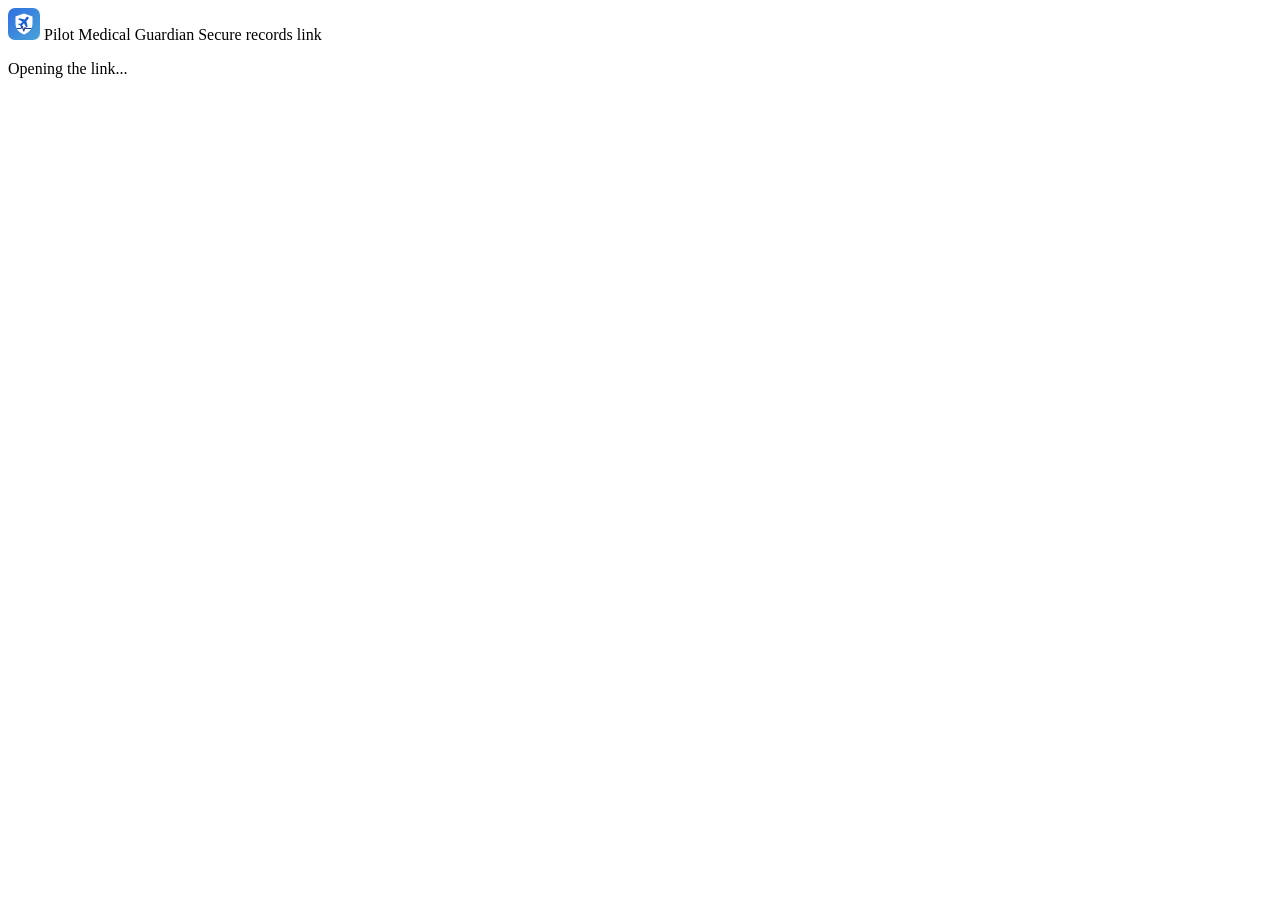
<file: source/viewer.template.html>
<!doctype html>
<html lang="en">
<head>
<meta charset="utf-8">
<meta name="viewport" content="width=device-width, initial-scale=1">
<meta name="robots" content="noindex, nofollow">
<meta name="referrer" content="no-referrer">
<title>Medical records from a pilot</title>
<style>/*__STYLE__*/</style>
</head>
<body>
<header class="bar">
  <div class="bar-in">
    <svg class="mark" viewBox="0 0 64 64" width="32" height="32" aria-hidden="true" focusable="false">
      <defs><linearGradient id="g" x1="0" y1="0" x2="1" y2="1"><stop offset="0" stop-color="#2f6fe0"/><stop offset="1" stop-color="#4aa3d8"/></linearGradient></defs>
      <rect width="64" height="64" rx="14" fill="url(#g)"/>
      <path d="M32 11 L49 17 V31 C49 42 41.5 49.5 32 53 C22.5 49.5 15 42 15 31 V17 Z" fill="#fff"/>
      <path d="M36.5 18.5 c1.2-1.2 3.2-1.4 4.2-.4 s.8 3-.4 4.2 l-3.6 3.6 2.6 11.2 -2.2 2.2 -5.2-8.8 -3.8 3.8 .5 3.4 -1.7 1.7 -2.3-4.4 -4.4-2.3 1.7-1.7 3.4 .5 3.8-3.8 -8.8-5.2 2.2-2.2 11.2 2.6 z" fill="#1f5fd0"/>
      <path d="M18 41 H26 L28.5 36.5 L31.5 46 L34 39 L35.5 41 H46" fill="none" stroke="#1d3f8f" stroke-width="2.2" stroke-linecap="round" stroke-linejoin="round"/>
    </svg>
    <span class="brand">Pilot Medical Guardian</span>
    <span class="tag">Secure records link</span>
  </div>
</header>

<main>
  <section id="loading" class="card"><p class="quiet">Opening the link...</p></section>

  <section id="ready" class="card" hidden>
    <p class="eyebrow">Records for an FAA medical exam</p>
    <h1>Medical records sent by a pilot</h1>

    <div class="doc">
      <svg class="doc-icon" viewBox="0 0 40 48" width="40" height="48" aria-hidden="true" focusable="false">
        <path d="M6 2 H26 L36 12 V44 a2 2 0 0 1 -2 2 H6 a2 2 0 0 1 -2 -2 V4 a2 2 0 0 1 2 -2 z" fill="none" stroke="currentColor" stroke-width="2"/>
        <path d="M26 2 V12 H36" fill="none" stroke="currentColor" stroke-width="2"/>
        <rect x="8" y="27" width="24" height="11" rx="2" fill="#c8102e"/>
        <text x="20" y="35.5" text-anchor="middle" font-size="8" font-weight="700" fill="#fff" font-family="-apple-system, Segoe UI, Arial, sans-serif">PDF</text>
      </svg>
      <div class="doc-text">
        <p class="doc-name" id="filename">Pilot medical records.pdf</p>
        <p class="doc-meta">PDF document<span id="sizepart"></span></p>
      </div>
    </div>

    <dl class="facts">
      <div><dt>Sent</dt><dd id="sent"></dd></div>
      <div><dt>Link stops working</dt><dd id="expires"></dd></div>
    </dl>

    <p class="check">
      <svg viewBox="0 0 20 20" width="18" height="18" aria-hidden="true" focusable="false"><path d="M3 5.5 h14 v9 h-14 z M3 5.5 l7 5 l7 -5" fill="none" stroke="currentColor" stroke-width="1.6" stroke-linejoin="round"/></svg>
      <span>Not expecting this? Check with the pilot before you open the file.</span>
    </p>
    <div class="code" id="codebox" hidden>
      <label for="code">Code from the pilot</label>
      <input id="code" type="text" inputmode="numeric" autocomplete="off" maxlength="7" spellcheck="false" aria-describedby="codehint codeerr">
      <p class="code-hint" id="codehint">The pilot gives you this 6-digit code separately from the link.</p>
      <p class="code-err" id="codeerr" aria-live="polite"></p>
    </div>
    <button id="download" type="button">
      <svg viewBox="0 0 20 20" width="18" height="18" aria-hidden="true" focusable="false"><path d="M10 3 V13 M5.5 8.5 L10 13 L14.5 8.5 M4 16.5 H16" fill="none" stroke="currentColor" stroke-width="2" stroke-linecap="round" stroke-linejoin="round"/></svg>
      <span>Download PDF</span>
    </button>
    <div class="meter" id="meter" hidden><div class="meter-fill" id="meter-fill"></div></div>
    <p id="progress" class="progress" aria-live="polite"></p>
    <p class="noaccount">No account or password is needed to download this file.</p>

    <ul class="notes">
      <li>
        <svg viewBox="0 0 20 20" width="18" height="18" aria-hidden="true" focusable="false"><rect x="4" y="9" width="12" height="8" rx="1.5" fill="none" stroke="currentColor" stroke-width="1.6"/><path d="M7 9 V6.5 a3 3 0 0 1 6 0 V9" fill="none" stroke="currentColor" stroke-width="1.6"/></svg>
        <span>The pilot encrypted this file on their device. Pilot Medical Guardian doesn't have the key and can't read it.</span>
      </li>
      <li>
        <svg viewBox="0 0 20 20" width="18" height="18" aria-hidden="true" focusable="false"><circle cx="10" cy="10" r="7" fill="none" stroke="currentColor" stroke-width="1.6"/><path d="M10 9 V14 M10 6.2 V6.4" fill="none" stroke="currentColor" stroke-width="1.8" stroke-linecap="round"/></svg>
        <span>The pilot prepared these records. Pilot Medical Guardian doesn't review or verify them, and nothing here is medical advice or an FAA determination.</span>
      </li>
    </ul>
  </section>

  <aside id="resource" class="resource" hidden>
    <p class="resource-title">Have a Special Issuance pilot coming in?</p>
    <p><a href="sheet" target="_blank" rel="noopener noreferrer">Free list of the FAA's documents by condition</a></p>
  </aside>

  <section id="gone" class="card" hidden>
    <h1>This link isn't working</h1>
    <p>It may have expired or been stopped. Ask the pilot to send a new one.</p>
  </section>

  <section id="locked" class="card" hidden>
    <h1>This link has stopped working</h1>
    <p>The code was entered wrong too many times, so the file was deleted. Ask the pilot to send a new link.</p>
  </section>

  <section id="limit" class="card" hidden>
    <h1>This link can't be used again</h1>
    <p>This link has been downloaded the most times it allows. Ask the pilot to send a new one.</p>
  </section>

  <section id="incomplete" class="card" hidden>
    <h1>This link looks incomplete</h1>
    <p>Email programs sometimes cut long links. Copy the whole link, or ask the pilot to send it again.</p>
  </section>

  <section id="notpdf" class="card" hidden>
    <h1>This file couldn't be opened</h1>
    <p>Nothing was downloaded. Ask the pilot to send a new link.</p>
  </section>

  <section id="error" class="card" hidden>
    <h1>Something went wrong</h1>
    <p>Check your connection and reload this page. If it keeps happening, ask the pilot to send a new link.</p>
  </section>
</main>

<script>/*__SCRIPT__*/</script>
</body>
</html>
</file>
